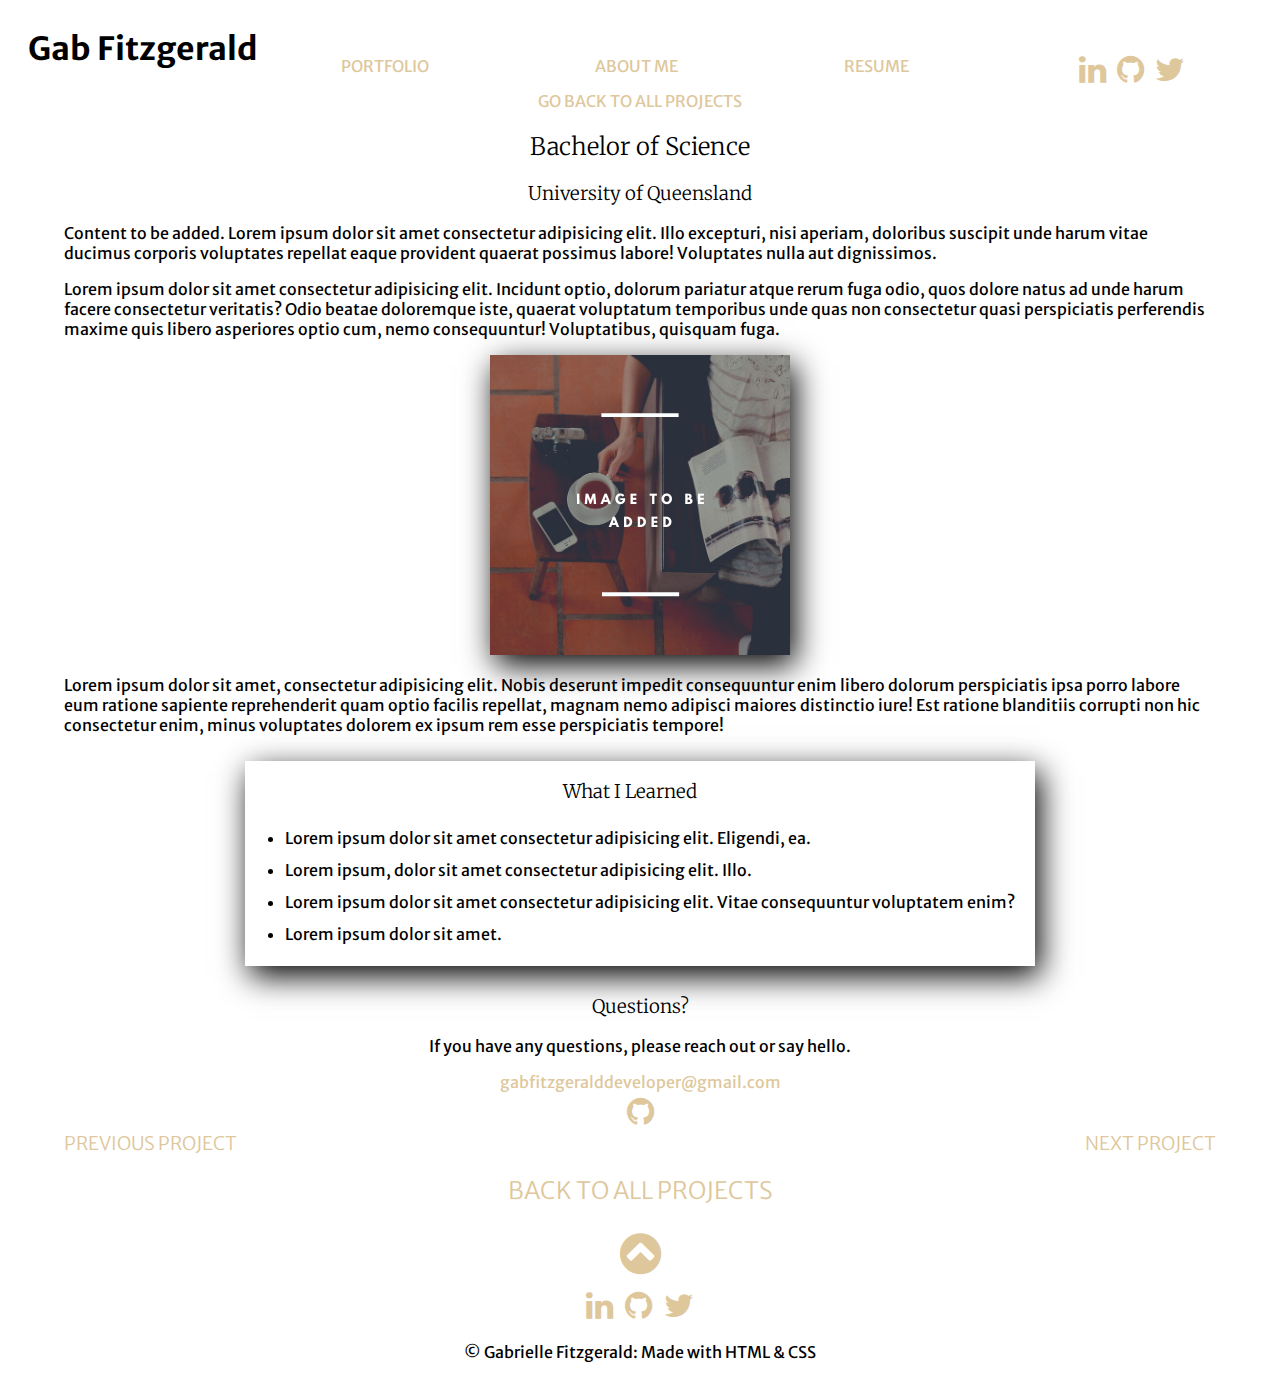
<file: src/bachelor_of_science.html>
<!DOCTYPE html>
<html lang="en" id="top">
<head>
    <meta charset="UTF-8">
    <meta name="viewport" content="width=device-width, initial-scale=1.0">
    <title>Document</title>
    <!-- <link rel="stylesheet" href="style.css"> -->
    <link rel="stylesheet" href="style.css">
    <link href="https://cdnjs.cloudflare.com/ajax/libs/font-awesome/4.7.0/css/font-awesome.min.css" rel="stylesheet" integrity="sha512-SfTiTlX6kk+qitfevl/7LibUOeJWlt9rbyDn92a1DqWOw9vWG2MFoays0sgObmWazO5BQPiFucnnEAjpAB+/Sw== sha384-wvfXpqpZZVQGK6TAh5PVlGOfQNHSoD2xbE+QkPxCAFlNEevoEH3Sl0sibVcOQVnN" crossorigin="anonymous">
</head>
<body>
    <!-- mobile pop-up menu nav -->
    <div class="menu-wrap">
        <input type="checkbox" role="checkbox" class="toggler">
        <div class="hamburger"><div></div></div>
        <div class="menu">
            <div>
                <div>
                    <ul>
                        <li><a href="index.html">Portfolio</a></li>
                        <li><a href="index.html">About Me</a></li>
                        <li><a href="resume.html">Resume</a></li>
                        <li>
                            <a href="https://www.linkedin.com/in/gabrielle-fitzgerald-22b8bb190/" target="_blank"><i class="fa fa-linkedin fa-2x"></i></a>
                            <a href="https://github.com/GabFitzgerald/" target="_blank"><i class="fa fa-github fa-2x"></i></a>
                            <a href="https://twitter.com/GabFitzgerald" target="_blank"><i class="fa fa-twitter fa-2x"></i></a>          
                        </li>
                    </ul>
                </div>
            </div>
        </div>
    </div>

    <!-- header -->
    <header>
        <h1>Gab Fitzgerald</h1>
        <nav>
            <ul>
                <li><a href="index.html">Portfolio</a></li>
                <li><a href="index.html">About Me</a></li> 
                <!-- sends to about me section on same page -->
                <li><a href="resume.html">Resume</a></li>
                <!-- links to separate resume page -->
                <li> 
                    <a href="https://www.linkedin.com/in/gabrielle-fitzgerald-22b8bb190/" target="_blank"><i class="fa fa-linkedin fa-2x"></i></a>
                    <a href="https://github.com/GabFitzgerald/" target="_blank"><i class="fa fa-github fa-2x"></i></a>
                    <a href="https://twitter.com/GabFitzgerald" target="_blank"><i class="fa fa-twitter fa-2x"></i></a>  
                </li>
            </ul>
        </nav>
    </header>
    <article class="content">
        <nav name="go-back"><a href="index.html">Go back to all projects</a></nav>
        <!-- title -->
        <h2>Bachelor of Science</h2> 
        <!-- tech stack -->
        <h3>University of Queensland</h3>

        <!-- content -->
        <!-- content -->
        <p>Content to be added. Lorem ipsum dolor sit amet consectetur adipisicing elit. Illo excepturi, nisi aperiam, doloribus suscipit unde harum vitae ducimus corporis voluptates repellat eaque provident quaerat possimus labore! Voluptates nulla aut dignissimos.</p>
        <p>Lorem ipsum dolor sit amet consectetur adipisicing elit. Incidunt optio, dolorum pariatur atque rerum fuga odio, quos dolore natus ad unde harum facere consectetur veritatis? Odio beatae doloremque iste, quaerat voluptatum temporibus unde quas non consectetur quasi perspiciatis perferendis maxime quis libero asperiores optio cum, nemo consequuntur! Voluptatibus, quisquam fuga.</p>
        <img src="media/Image to be added.png" alt="placeholder image" />
        <p>Lorem ipsum dolor sit amet, consectetur adipisicing elit. Nobis deserunt impedit consequuntur enim libero dolorum perspiciatis ipsa porro labore eum ratione sapiente reprehenderit quam optio facilis repellat, magnam nemo adipisci maiores distinctio iure! Est ratione blanditiis corrupti non hic consectetur enim, minus voluptates dolorem ex ipsum rem esse perspiciatis tempore!</p>
        <section class="what-i-learned">
            <h3>What I Learned</h3>
            <ul>
                <li>Lorem ipsum dolor sit amet consectetur adipisicing elit. Eligendi, ea.</li>
                <li>Lorem ipsum, dolor sit amet consectetur adipisicing elit. Illo.</li>
                <li>Lorem ipsum dolor sit amet consectetur adipisicing elit. Vitae consequuntur voluptatem enim?</li>
                <li>Lorem ipsum dolor sit amet.</li>
            </ul>
        </section>


    <section class="call-to-action">
        <h3>Questions?</h3>
        <p>If you have any questions, please reach out or say hello.</p>
        <a href="mailto:gabfitzgeralddeveloper@gmail.com" class="email-link">gabfitzgeralddeveloper@gmail.com</a>
        <br>
        <!-- project githublink -->
        <a href="https://github.com/GabFitzgerald/Do-You-Have-Perfect-Pitch-Terminal-App"><i class="fa fa-github fa-2x"></i></a>
    </section>
    <nav class="projects-nav">
        <h3><a href="startup_academy.html" class="previous-project-nav">Previous Project</a></h3>
        <h3><a href="bank_app_details_page.html" class="next-project-nav">Next Project</a></h3>
        <br>
        <h2><a href="index.html">Back to all projects</a></h2>
    </nav>
    <footer>
        <nav>
            <a href="#top">
                <i class="fa fa-chevron-circle-up fa-3x"></i>
            </a>
        </nav>
        <div class="social-links"> 
            <a href="https://www.linkedin.com/in/gabrielle-fitzgerald-22b8bb190/" target="_blank"><i class="fa fa-linkedin fa-2x"></i></a>
            <a href="https://github.com/GabFitzgerald/" target="_blank"><i class="fa fa-github fa-2x"></i></a>
            <a href="https://twitter.com/GabFitzgerald" target="_blank"><i class="fa fa-twitter fa-2x"></i></a>  
        </div>
        <p>&#169; Gabrielle Fitzgerald: Made with HTML & CSS</p>
    </footer>
</body>
</html>
</file>
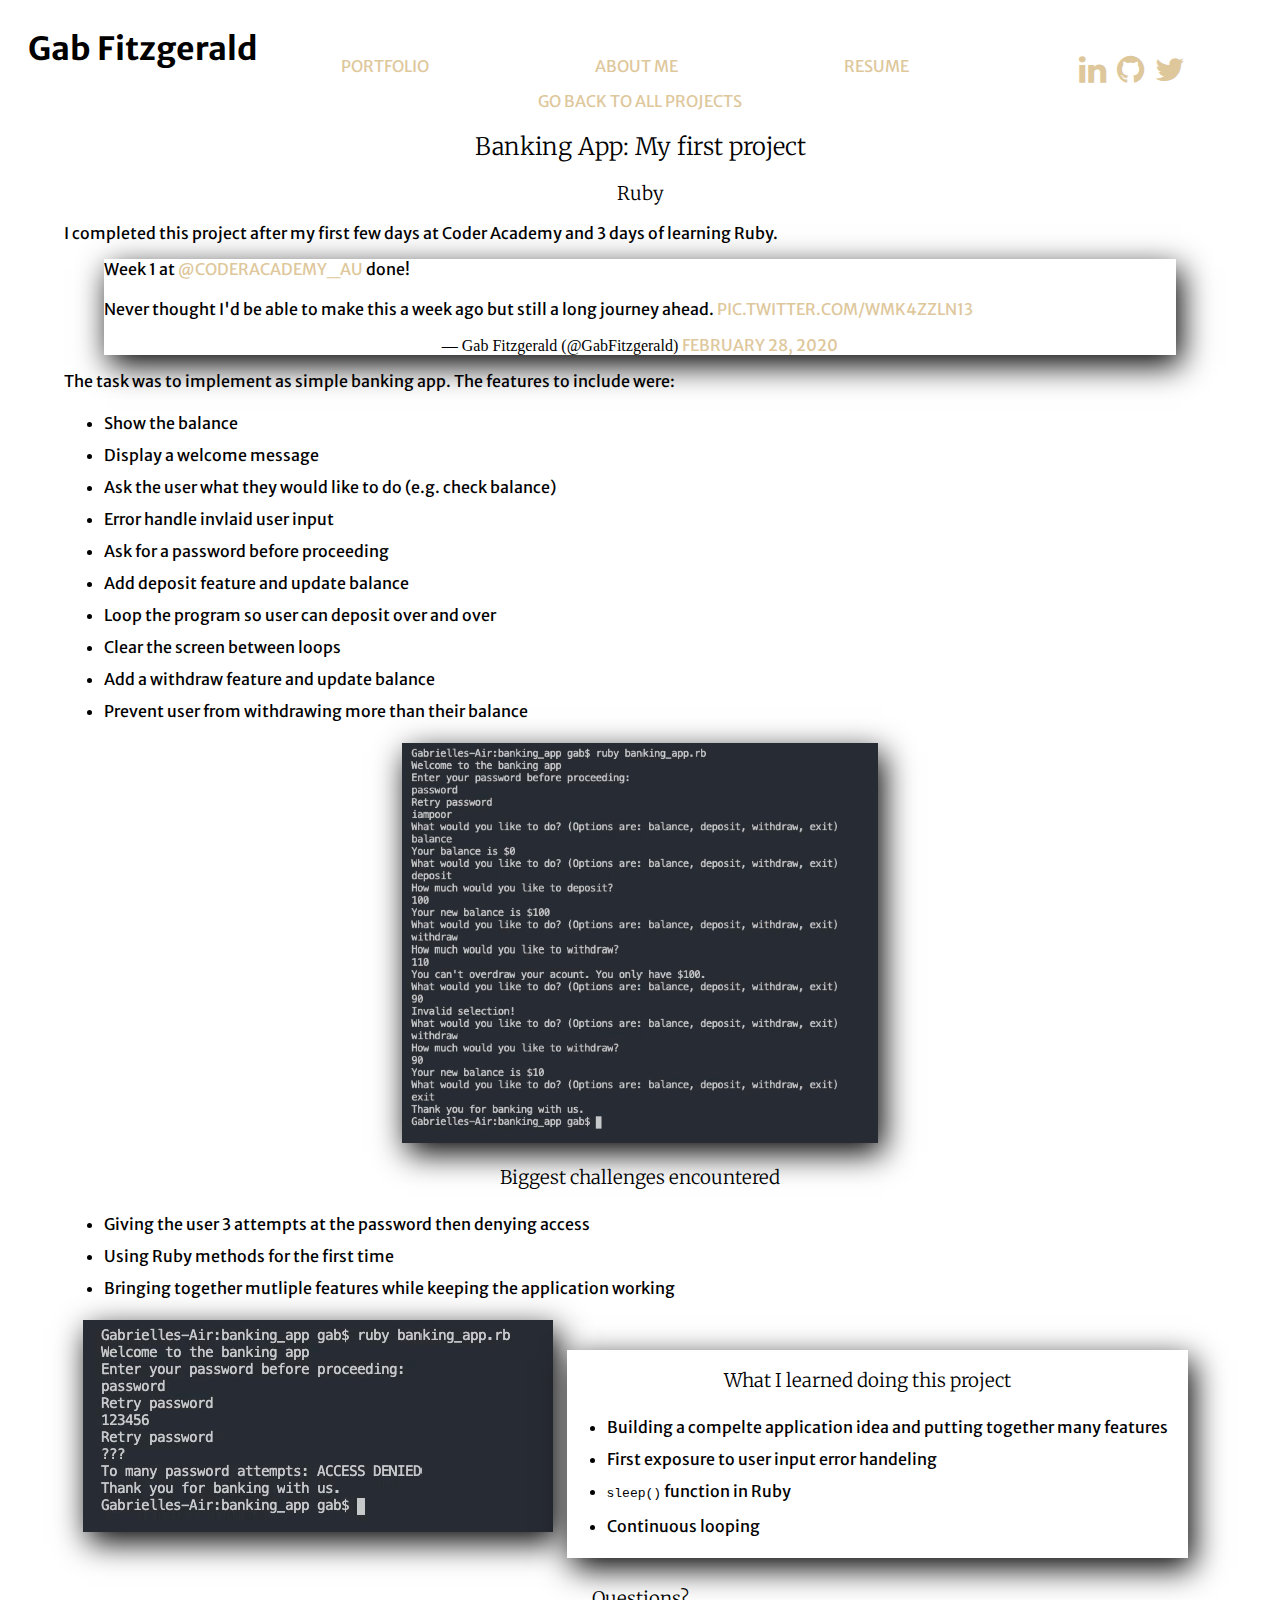
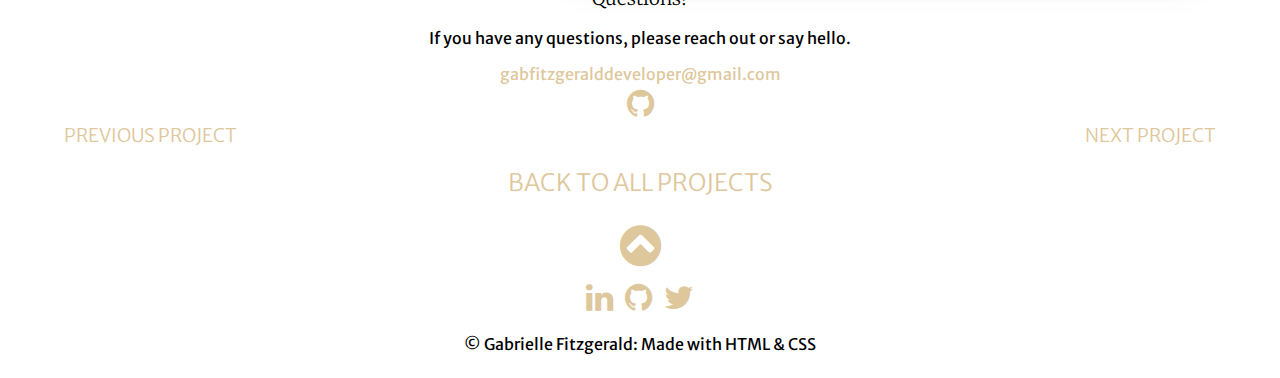
<file: src/bank_app_details_page.html>
<!DOCTYPE html>
<html lang="en" id="top">
<head>
    <meta charset="UTF-8">
    <meta name="viewport" content="width=device-width, initial-scale=1.0">
    <meta name="twitter:widgets:theme" content="dark">
    <title>Banking App Project</title>
    <!-- <link rel="stylesheet" href="style.css"> -->
    <link rel="stylesheet" href="style.css">
    <link href="https://cdnjs.cloudflare.com/ajax/libs/font-awesome/4.7.0/css/font-awesome.min.css" rel="stylesheet" integrity="sha512-SfTiTlX6kk+qitfevl/7LibUOeJWlt9rbyDn92a1DqWOw9vWG2MFoays0sgObmWazO5BQPiFucnnEAjpAB+/Sw== sha384-wvfXpqpZZVQGK6TAh5PVlGOfQNHSoD2xbE+QkPxCAFlNEevoEH3Sl0sibVcOQVnN" crossorigin="anonymous">
</head>
<body>
     <!-- mobile pop-up menu nav -->
     <div class="menu-wrap">
        <input type="checkbox" role="checkbox" class="toggler">
        <div class="hamburger"><div></div></div>
        <div class="menu">
            <div>
                <div>
                    <ul>
                        <li><a href="index.html">Portfolio</a></li>
                        <li><a href="index.html">About Me</a></li>
                        <li><a href="resume.html">Resume</a></li>
                        <li>
                            <a href="https://www.linkedin.com/in/gabrielle-fitzgerald-22b8bb190/" target="_blank"><i class="fa fa-linkedin fa-2x"></i></a>
                            <a href="https://github.com/GabFitzgerald/" target="_blank"><i class="fa fa-github fa-2x"></i></a>
                            <a href="https://twitter.com/GabFitzgerald" target="_blank"><i class="fa fa-twitter fa-2x"></i></a>          
                        </li>
                    </ul>
                </div>
            </div>
        </div>
    </div>

    <!-- header -->
    <header>
        <h1>Gab Fitzgerald</h1>
        <nav>
            <ul>
                <li><a href="index.html">Portfolio</a></li>
                <li><a href="index.html">About Me</a></li> 
                <!-- sends to about me section on same page -->
                <li><a href="resume.html">Resume</a></li>
                <!-- links to separate resume page -->
                <li> 
                    <a href="https://www.linkedin.com/in/gabrielle-fitzgerald-22b8bb190/" target="_blank"><i class="fa fa-linkedin fa-2x"></i></a>
                    <a href="https://github.com/GabFitzgerald/" target="_blank"><i class="fa fa-github fa-2x"></i></a>
                    <a href="https://twitter.com/GabFitzgerald" target="_blank"><i class="fa fa-twitter fa-2x"></i></a>  
                </li>
            </ul>
        </nav>
    </header>
    <article class="content">
        <nav name="go-back"><a href="index.html">Go back to all projects</a></nav>
        <h2>Banking App: My first project</h2>
        <h3>Ruby</h3>
        <p>I completed this project after my first few days at Coder Academy and 3 days of learning Ruby.</p>
        <blockquote class="twitter-tweet"><p lang="en" dir="ltr">Week 1 at <a href="https://twitter.com/CoderAcademy_au?ref_src=twsrc%5Etfw">@CoderAcademy_au</a> done!<br><br>Never thought I&#39;d be able to make this a week ago but still a long journey ahead. <a href="https://t.co/WmK4zzln13">pic.twitter.com/WmK4zzln13</a></p>&mdash; Gab Fitzgerald (@GabFitzgerald) <a href="https://twitter.com/GabFitzgerald/status/1233524644956790784?ref_src=twsrc%5Etfw">February 28, 2020</a></blockquote> <script async src="https://platform.twitter.com/widgets.js" charset="utf-8"></script>
        <p>The task was to implement as simple banking app. The features to include were:</p>
        <ul>
            <li>Show the balance</li>
            <li>Display a welcome message</li>
            <li>Ask the user what they would like to do (e.g. check balance)</li>
            <li>Error handle invlaid user input</li>
            <li>Ask for a password before proceeding</li>
            <li>Add deposit feature and update balance</li> 
            <li>Loop the program so user can deposit over and over</li>
            <li>Clear the screen between loops</li>
            <li>Add a withdraw feature and update balance</li>
            <li>Prevent user from withdrawing more than their balance</li>
        </ul>
        <img src="media/banking_app_demo_still.png" alt="ruby terminal banking app demo still" />
        <h3>Biggest challenges encountered</h3>
        <ul>
            <li>Giving the user 3 attempts at the password then denying access</li>
            <li>Using Ruby methods for the first time</li>
            <li>Bringing together mutliple features while keeping the application working</li>
        </ul>
        <img src="media/banking_app_demo_password_limit_demo.png" alt="ruby terminal banking app demo password limit still" />
        <section class="what-i-learned">
            <h3>What I learned doing this project</h3>
            <ul>
                <li>Building a compelte application idea and putting together many features</li>
                <li>First exposure to user input error handeling</li>
                <li><code>sleep()</code> function in Ruby</li>
                <li>Continuous looping</li>
            </ul>
        </section>    
        <section class="call-to-action">
            <h3>Questions?</h3>
            <p>If you have any questions, please reach out or say hello.</p>
            <a href="mailto:gabfitzgeralddeveloper@gmail.com" class="email-link">gabfitzgeralddeveloper@gmail.com</a>
            <br>
            <!-- githublink -->
            <a href="https://github.com/GabFitzgerald/banking_app" target="_blank"><i class="fa fa-github fa-2x"></i></a>
        </section>
        <nav class="projects-nav">
            <h3><a href="bachelor_of_science.html" class="previous-project-nav">Previous Project</a></h3>
            <h3><a href="terminal_ear_training_project.html" class="next-project-nav">Next Project</a></h3>
            <br>
            <h2><a href="index.html">Back to all projects</a></h2>
        </nav>
    </article>
    <footer>
        <nav>
            <a href="#top">
                <i class="fa fa-chevron-circle-up fa-3x"></i>
            </a>
        </nav>
        <div class="social-links"> 
            <a href="https://www.linkedin.com/in/gabrielle-fitzgerald-22b8bb190/" target="_blank"><i class="fa fa-linkedin fa-2x"></i></a>
            <a href="https://github.com/GabFitzgerald/" target="_blank"><i class="fa fa-github fa-2x"></i></a>
            <a href="https://twitter.com/GabFitzgerald" target="_blank"><i class="fa fa-twitter fa-2x"></i></a>  
        </div>
        <p>&#169; Gabrielle Fitzgerald: Made with HTML & CSS</p>
    </footer>
</body>
</html>
</file>
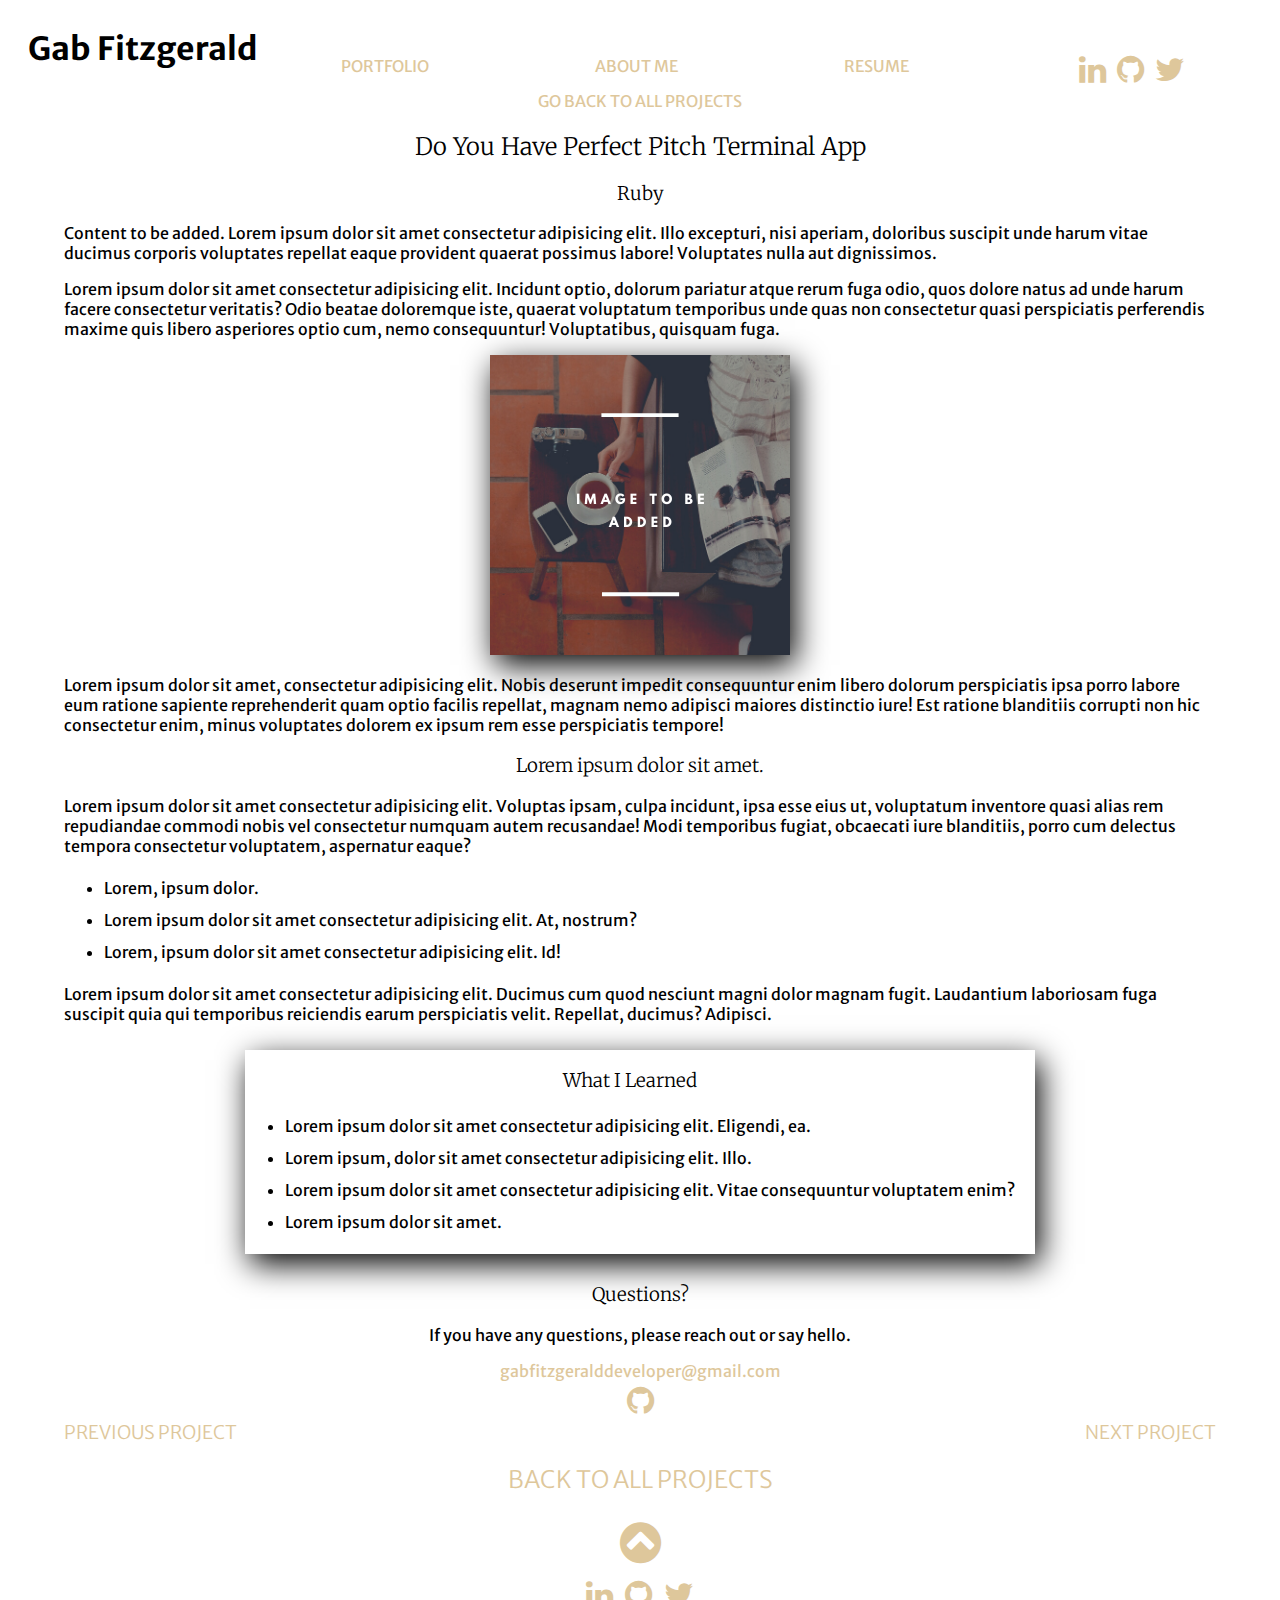
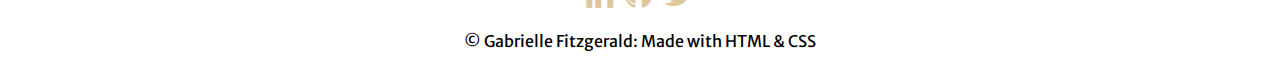
<file: src/do_you_have_perfect_pitch.html>
<!DOCTYPE html>
<html lang="en" id="top">
<head>
    <meta charset="UTF-8">
    <meta name="viewport" content="width=device-width, initial-scale=1.0">
    <title>Document</title>
    <!-- <link rel="stylesheet" href="style.css"> -->
    <link rel="stylesheet" href="style.css">
    <link href="https://cdnjs.cloudflare.com/ajax/libs/font-awesome/4.7.0/css/font-awesome.min.css" rel="stylesheet" integrity="sha512-SfTiTlX6kk+qitfevl/7LibUOeJWlt9rbyDn92a1DqWOw9vWG2MFoays0sgObmWazO5BQPiFucnnEAjpAB+/Sw== sha384-wvfXpqpZZVQGK6TAh5PVlGOfQNHSoD2xbE+QkPxCAFlNEevoEH3Sl0sibVcOQVnN" crossorigin="anonymous">
</head>
<body>
    <!-- mobile pop-up menu nav -->
    <div class="menu-wrap">
        <input type="checkbox" role="checkbox" class="toggler">
        <div class="hamburger"><div></div></div>
        <div class="menu">
            <div>
                <div>
                    <ul>
                        <li><a href="index.html">Portfolio</a></li>
                        <li><a href="index.html">About Me</a></li>
                        <li><a href="resume.html">Resume</a></li>
                        <li>
                            <a href="https://www.linkedin.com/in/gabrielle-fitzgerald-22b8bb190/" target="_blank"><i class="fa fa-linkedin fa-2x"></i></a>
                            <a href="https://github.com/GabFitzgerald/" target="_blank"><i class="fa fa-github fa-2x"></i></a>
                            <a href="https://twitter.com/GabFitzgerald" target="_blank"><i class="fa fa-twitter fa-2x"></i></a>          
                        </li>
                    </ul>
                </div>
            </div>
        </div>
    </div>

    <!-- header -->
    <header>
        <h1>Gab Fitzgerald</h1>
        <nav>
            <ul>
                <li><a href="index.html">Portfolio</a></li>
                <li><a href="index.html">About Me</a></li> 
                <!-- sends to about me section on same page -->
                <li><a href="resume.html">Resume</a></li>
                <!-- links to separate resume page -->
                <li> 
                    <a href="https://www.linkedin.com/in/gabrielle-fitzgerald-22b8bb190/" target="_blank"><i class="fa fa-linkedin fa-2x"></i></a>
                    <a href="https://github.com/GabFitzgerald/" target="_blank"><i class="fa fa-github fa-2x"></i></a>
                    <a href="https://twitter.com/GabFitzgerald" target="_blank"><i class="fa fa-twitter fa-2x"></i></a>  
                </li>
            </ul>
        </nav>
    </header>
    <article class="content">
        <nav name="go-back"><a href="index.html">Go back to all projects</a></nav>
        <!-- title -->
        <h2>Do You Have Perfect Pitch Terminal App</h2> 
        <!-- tech stack -->
        <h3>Ruby</h3>

        <!-- content -->
        <p>Content to be added. Lorem ipsum dolor sit amet consectetur adipisicing elit. Illo excepturi, nisi aperiam, doloribus suscipit unde harum vitae ducimus corporis voluptates repellat eaque provident quaerat possimus labore! Voluptates nulla aut dignissimos.</p>
        <p>Lorem ipsum dolor sit amet consectetur adipisicing elit. Incidunt optio, dolorum pariatur atque rerum fuga odio, quos dolore natus ad unde harum facere consectetur veritatis? Odio beatae doloremque iste, quaerat voluptatum temporibus unde quas non consectetur quasi perspiciatis perferendis maxime quis libero asperiores optio cum, nemo consequuntur! Voluptatibus, quisquam fuga.</p>
        <img src="media/Image to be added.png" alt="placeholder image" />
        <p>Lorem ipsum dolor sit amet, consectetur adipisicing elit. Nobis deserunt impedit consequuntur enim libero dolorum perspiciatis ipsa porro labore eum ratione sapiente reprehenderit quam optio facilis repellat, magnam nemo adipisci maiores distinctio iure! Est ratione blanditiis corrupti non hic consectetur enim, minus voluptates dolorem ex ipsum rem esse perspiciatis tempore!</p>
        <h3>Lorem ipsum dolor sit amet.</h3>
        <p>Lorem ipsum dolor sit amet consectetur adipisicing elit. Voluptas ipsam, culpa incidunt, ipsa esse eius ut, voluptatum inventore quasi alias rem repudiandae commodi nobis vel consectetur numquam autem recusandae! Modi temporibus fugiat, obcaecati iure blanditiis, porro cum delectus tempora consectetur voluptatem, aspernatur eaque?</p>
        <ul>
            <li>Lorem, ipsum dolor.</li>
            <li>Lorem ipsum dolor sit amet consectetur adipisicing elit. At, nostrum?</li>
            <li>Lorem, ipsum dolor sit amet consectetur adipisicing elit. Id!</li>
        </ul>
        <p>Lorem ipsum dolor sit amet consectetur adipisicing elit. Ducimus cum quod nesciunt magni dolor magnam fugit. Laudantium laboriosam fuga suscipit quia qui temporibus reiciendis earum perspiciatis velit. Repellat, ducimus? Adipisci.</p>
        <div id="what-i-learned-container">
            <section class="what-i-learned">
                <h3>What I Learned</h3>
                <ul>
                    <li>Lorem ipsum dolor sit amet consectetur adipisicing elit. Eligendi, ea.</li>
                    <li>Lorem ipsum, dolor sit amet consectetur adipisicing elit. Illo.</li>
                    <li>Lorem ipsum dolor sit amet consectetur adipisicing elit. Vitae consequuntur voluptatem enim?</li>
                    <li>Lorem ipsum dolor sit amet.</li>
                </ul>
            </section>
        </div>
        <section class="call-to-action">
            <h3>Questions?</h3>
            <p>If you have any questions, please reach out or say hello.</p>
            <a href="mailto:gabfitzgeralddeveloper@gmail.com" class="email-link">gabfitzgeralddeveloper@gmail.com</a>
            <br>
            <!-- project githublink -->
            <a href="https://github.com/GabFitzgerald/Do-You-Have-Perfect-Pitch-Terminal-App" target="_blank"><i class="fa fa-github fa-2x"></i></a>
        </section>
        <nav class="projects-nav">
            <h3><a href="terminal_ear_training_project.html" class="previous-project-nav">Previous Project</a></h3>
            <h3><a href="virag-dombay-project.html" class="next-project-nav">Next Project</a></h3>
            <br>
            <h2><a href="index.html">Back to all projects</a></h2>
        </nav>
    </article>
    <footer>
        <nav>
            <a href="#top">
                <i class="fa fa-chevron-circle-up fa-3x"></i>
            </a>
        </nav>
        <div class="social-links"> 
            <a href="https://www.linkedin.com/in/gabrielle-fitzgerald-22b8bb190/" target="_blank"><i class="fa fa-linkedin fa-2x"></i></a>
            <a href="https://github.com/GabFitzgerald/" target="_blank"><i class="fa fa-github fa-2x"></i></a>
            <a href="https://twitter.com/GabFitzgerald" target="_blank"><i class="fa fa-twitter fa-2x"></i></a>  
        </div>
        <p>&#169; Gabrielle Fitzgerald: Made with HTML & CSS</p>
    </footer>
    
</body>
</html>
</file>
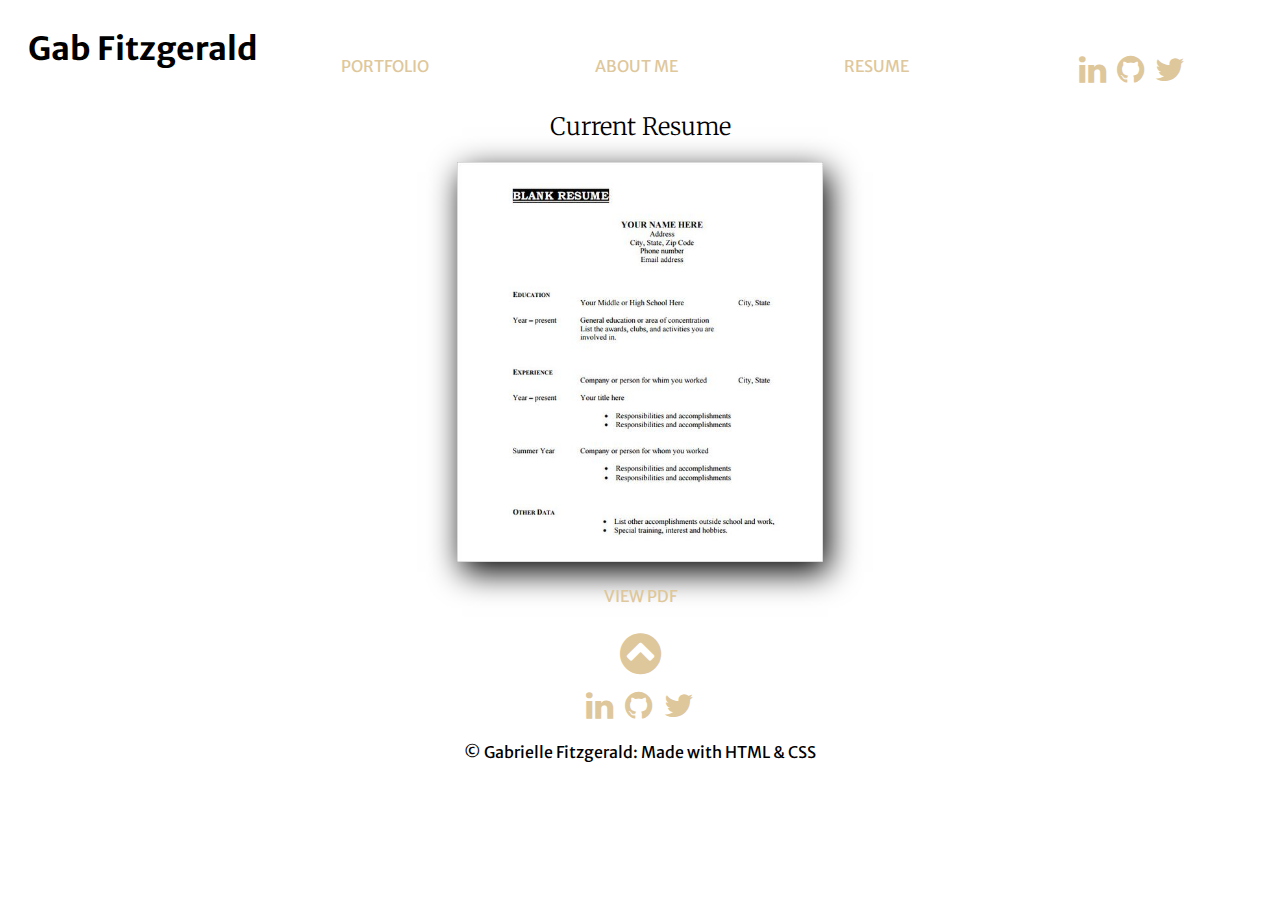
<file: src/resume.html>
<!DOCTYPE html>
<html lang="en" id="top">
<head>
    <meta charset="UTF-8">
    <meta name="viewport" content="width=device-width, initial-scale=1.0">
    <title>Resume</title>
    <!-- <link rel="stylesheet" href="style.css"> -->
    <link rel="stylesheet" href="style.css">
    <link href="https://cdnjs.cloudflare.com/ajax/libs/font-awesome/4.7.0/css/font-awesome.min.css" rel="stylesheet" integrity="sha512-SfTiTlX6kk+qitfevl/7LibUOeJWlt9rbyDn92a1DqWOw9vWG2MFoays0sgObmWazO5BQPiFucnnEAjpAB+/Sw== sha384-wvfXpqpZZVQGK6TAh5PVlGOfQNHSoD2xbE+QkPxCAFlNEevoEH3Sl0sibVcOQVnN" crossorigin="anonymous">
    </head>
<body>
     <!-- mobile pop-up menu nav -->
     <div class="menu-wrap">
        <input type="checkbox" role="checkbox" class="toggler">
        <div class="hamburger"><div></div></div>
        <div class="menu">
            <div>
                <div>
                    <ul>
                        <li><a href="index.html">Portfolio</a></li>
                        <li><a href="index.html">About Me</a></li>
                        <li><a href="resume.html">Resume</a></li>
                        <li>
                            <a href="https://www.linkedin.com/in/gabrielle-fitzgerald-22b8bb190/"><i class="fa fa-linkedin fa-2x"></i></a>
                            <a href="https://github.com/GabFitzgerald/"><i class="fa fa-github fa-2x"></i></a>
                            <a href="https://twitter.com/GabFitzgerald"><i class="fa fa-twitter fa-2x"></i></a>          
                        </li>
                    </ul>
                </div>
            </div>
        </div>
    </div>

    <!-- header -->
    <header>
        <h1>Gab Fitzgerald</h1>
        <nav>
            <ul>
                <li><a href="index.html">Portfolio</a></li>
                <li><a href="index.html">About Me</a></li> 
                <!-- sends to about me section on same page -->
                <li><a href="resume.html">Resume</a></li>
                <!-- links to separate resume page -->
                <li> 
                    <a href="https://www.linkedin.com/in/gabrielle-fitzgerald-22b8bb190/" target="_blank"><i class="fa fa-linkedin fa-2x"></i></a>
                    <a href="https://github.com/GabFitzgerald/" target="_blank"><i class="fa fa-github fa-2x"></i></a>
                    <a href="https://twitter.com/GabFitzgerald" target="_blank"><i class="fa fa-twitter fa-2x"></i></a>  
                </li>
            </ul>
        </nav>
    </header>
    <article class="content">
        <h2>Current Resume</h2>
        <img src="media/resume_template.pdf" alt="Resume Template" id="resume" />
        <br>
        <!-- update to web address once site is deployed -->
        <a href="media/resume_template.pdf" id="view-resume-pdf-link" target="_blank">View PDF</a>
    </article>
    <footer>
        <nav>
            <a href="#top">
                <i class="fa fa-chevron-circle-up fa-3x"></i>
            </a>
        </nav>
        <div class="social-links"> 
            <a href="https://www.linkedin.com/in/gabrielle-fitzgerald-22b8bb190/" target="_blank"><i class="fa fa-linkedin fa-2x"></i></a>
            <a href="https://github.com/GabFitzgerald/" target="_blank"><i class="fa fa-github fa-2x"></i></a>
            <a href="https://twitter.com/GabFitzgerald" target="_blank"><i class="fa fa-twitter fa-2x"></i></a>  
        </div>
        <p>&#169; Gabrielle Fitzgerald: Made with HTML & CSS</p>
    </footer>
</body>
</html>
</file>
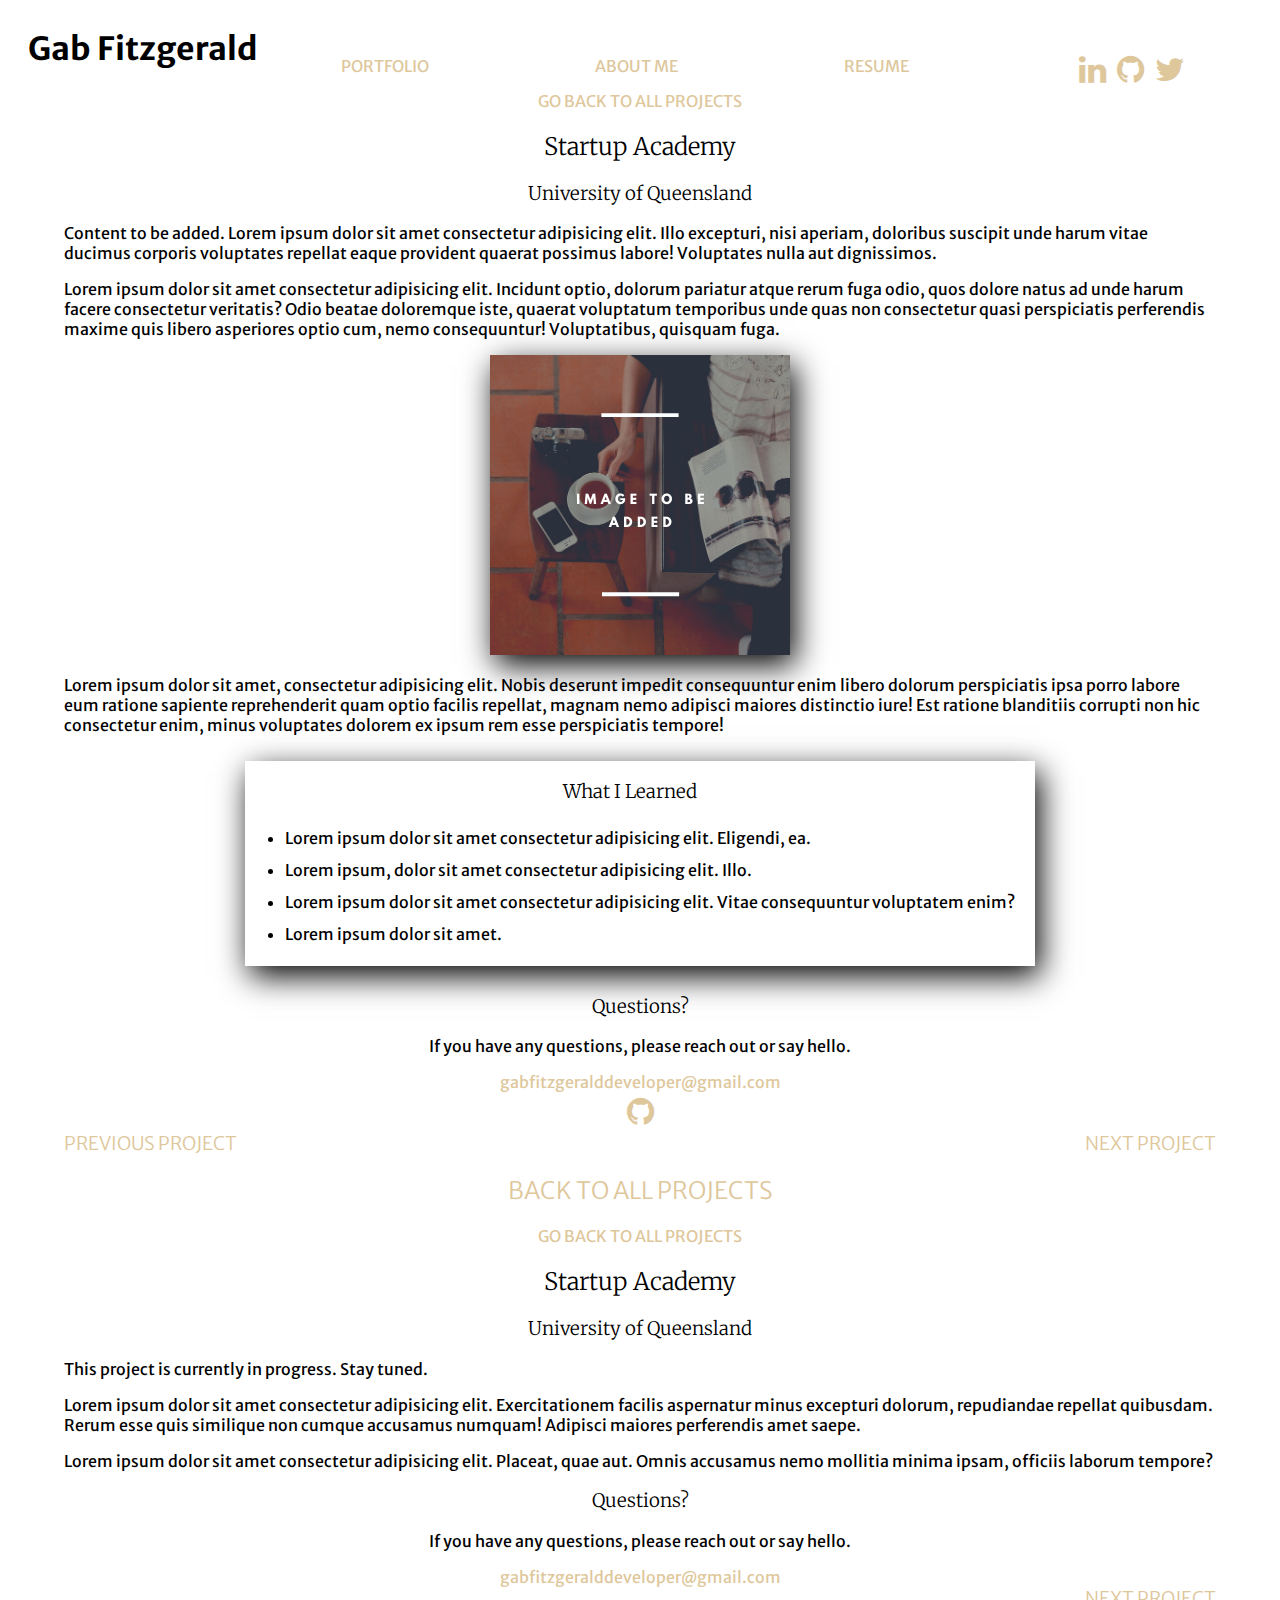
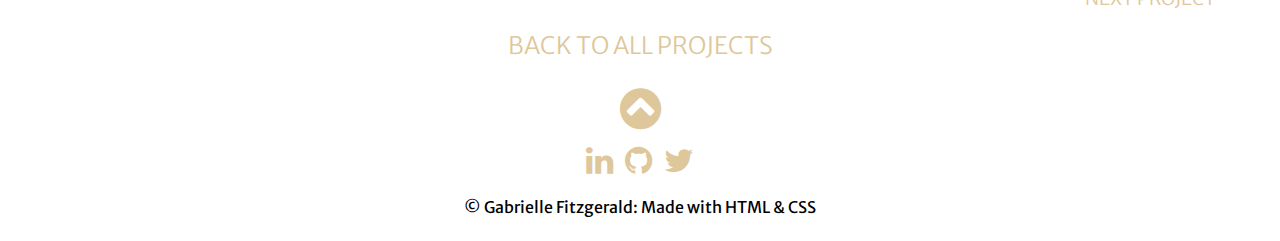
<file: src/startup_academy.html>
<!DOCTYPE html>
<html lang="en" id="top">
<head>
    <meta charset="UTF-8">
    <meta name="viewport" content="width=device-width, initial-scale=1.0">
    <title>Start Up Academy</title>
    <!-- <link rel="stylesheet" href="style.css"> -->
    <link rel="stylesheet" href="style.css">
    <link href="https://cdnjs.cloudflare.com/ajax/libs/font-awesome/4.7.0/css/font-awesome.min.css" rel="stylesheet" integrity="sha512-SfTiTlX6kk+qitfevl/7LibUOeJWlt9rbyDn92a1DqWOw9vWG2MFoays0sgObmWazO5BQPiFucnnEAjpAB+/Sw== sha384-wvfXpqpZZVQGK6TAh5PVlGOfQNHSoD2xbE+QkPxCAFlNEevoEH3Sl0sibVcOQVnN" crossorigin="anonymous">
</head>
<body>
    <!-- mobile pop-up menu nav -->
    <div class="menu-wrap">
        <input type="checkbox" role="checkbox" class="toggler">
        <div class="hamburger"><div></div></div>
        <div class="menu">
            <div>
                <div>
                    <ul>
                        <li><a href="index.html">Portfolio</a></li>
                        <li><a href="index.html">About Me</a></li>
                        <li><a href="resume.html">Resume</a></li>
                        <li>
                            <a href="https://www.linkedin.com/in/gabrielle-fitzgerald-22b8bb190/" target="_blank"><i class="fa fa-linkedin fa-2x"></i></a>
                            <a href="https://github.com/GabFitzgerald/" target="_blank"><i class="fa fa-github fa-2x"></i></a>
                            <a href="https://twitter.com/GabFitzgerald" target="_blank"><i class="fa fa-twitter fa-2x"></i></a>          
                        </li>
                    </ul>
                </div>
            </div>
        </div>
    </div>

    <!-- header -->
    <header>
        <h1>Gab Fitzgerald</h1>
        <nav>
            <ul>
                <li><a href="index.html">Portfolio</a></li>
                <li><a href="index.html">About Me</a></li> 
                <!-- sends to about me section on same page -->
                <li><a href="resume.html">Resume</a></li>
                <!-- links to separate resume page -->
                <li> 
                    <a href="https://www.linkedin.com/in/gabrielle-fitzgerald-22b8bb190/" target="_blank"><i class="fa fa-linkedin fa-2x"></i></a>
                    <a href="https://github.com/GabFitzgerald/" target="_blank"><i class="fa fa-github fa-2x"></i></a>
                    <a href="https://twitter.com/GabFitzgerald" target="_blank"><i class="fa fa-twitter fa-2x"></i></a>  
                </li>
            </ul>
        </nav>
    </header>
    <article class="content">
        <nav name="go-back"><a href="index.html">Go back to all projects</a></nav>
        <!-- title -->
        <h2>Startup Academy</h2> 
        <!-- tech stack -->
        <h3>University of Queensland</h3>

        <!-- content -->
        <p>Content to be added. Lorem ipsum dolor sit amet consectetur adipisicing elit. Illo excepturi, nisi aperiam, doloribus suscipit unde harum vitae ducimus corporis voluptates repellat eaque provident quaerat possimus labore! Voluptates nulla aut dignissimos.</p>
        <p>Lorem ipsum dolor sit amet consectetur adipisicing elit. Incidunt optio, dolorum pariatur atque rerum fuga odio, quos dolore natus ad unde harum facere consectetur veritatis? Odio beatae doloremque iste, quaerat voluptatum temporibus unde quas non consectetur quasi perspiciatis perferendis maxime quis libero asperiores optio cum, nemo consequuntur! Voluptatibus, quisquam fuga.</p>
        <img src="media/Image to be added.png" alt="placeholder image" />
        <p>Lorem ipsum dolor sit amet, consectetur adipisicing elit. Nobis deserunt impedit consequuntur enim libero dolorum perspiciatis ipsa porro labore eum ratione sapiente reprehenderit quam optio facilis repellat, magnam nemo adipisci maiores distinctio iure! Est ratione blanditiis corrupti non hic consectetur enim, minus voluptates dolorem ex ipsum rem esse perspiciatis tempore!</p>
        <section class="what-i-learned">
            <h3>What I Learned</h3>
            <ul>
                <li>Lorem ipsum dolor sit amet consectetur adipisicing elit. Eligendi, ea.</li>
                <li>Lorem ipsum, dolor sit amet consectetur adipisicing elit. Illo.</li>
                <li>Lorem ipsum dolor sit amet consectetur adipisicing elit. Vitae consequuntur voluptatem enim?</li>
                <li>Lorem ipsum dolor sit amet.</li>
            </ul>
        </section>


    <section class="call-to-action">
        <h3>Questions?</h3>
        <p>If you have any questions, please reach out or say hello.</p>
        <a href="mailto:gabfitzgeralddeveloper@gmail.com" class="email-link">gabfitzgeralddeveloper@gmail.com</a>
        <br>
        <!-- project githublink -->
        <a href="https://github.com/GabFitzgerald/Do-You-Have-Perfect-Pitch-Terminal-App"><i class="fa fa-github fa-2x"></i></a>
    </section>
    <nav class="projects-nav">
        <h3><a href="terminal_ear_training_project.html" class="previous-project-nav">Previous Project</a></h3>
        <h3><a href="virag-dombay-project.html" class="next-project-nav">Next Project</a></h3>
        <br>
        <h2><a href="index.html">Back to all projects</a></h2>
    </nav>
    <article class="content">
        <nav name="go-back"><a href="index.html">Go back to all projects</a></nav>
        <!-- title -->
        <h2>Startup Academy</h2> 
        <!-- tech stack -->
        <h3>University of Queensland</h3>

        <!-- content -->
        <p>This project is currently in progress. Stay tuned.</p>
        <p>Lorem ipsum dolor sit amet consectetur adipisicing elit. Exercitationem facilis aspernatur minus excepturi dolorum, repudiandae repellat quibusdam. Rerum esse quis similique non cumque accusamus numquam! Adipisci maiores perferendis amet saepe.</p>
        <p>Lorem ipsum dolor sit amet consectetur adipisicing elit. Placeat, quae aut. Omnis accusamus nemo mollitia minima ipsam, officiis laborum tempore?</p>

    <section class="call-to-action">
        <h3>Questions?</h3>
        <p>If you have any questions, please reach out or say hello.</p>
        <a href="mailto:gabfitzgeralddeveloper@gmail.com" class="email-link">gabfitzgeralddeveloper@gmail.com</a>
    </section>
    <nav class="projects-nav">
        <!-- <h3><a href="" class="previous-project-nav">Previous Project</a></h3> -->
        <h3><a href="bachelor_of_science.html" class="next-project-nav">Next Project</a></h3>
        <br>
        <h2><a href="index.html">Back to all projects</a></h2>
    </nav>
    </article>
    <footer>
        <nav>
            <a href="#top">
                <i class="fa fa-chevron-circle-up fa-3x"></i>
            </a>
        </nav>
        <div class="social-links"> 
            <a href="https://www.linkedin.com/in/gabrielle-fitzgerald-22b8bb190/" target="_blank"><i class="fa fa-linkedin fa-2x"></i></a>
            <a href="https://github.com/GabFitzgerald/" target="_blank"><i class="fa fa-github fa-2x"></i></a>
            <a href="https://twitter.com/GabFitzgerald" target="_blank"><i class="fa fa-twitter fa-2x"></i></a>  
        </div>
        <p>&#169; Gabrielle Fitzgerald: Made with HTML & CSS</p>
    </footer>
    
</body>
</html>
</file>
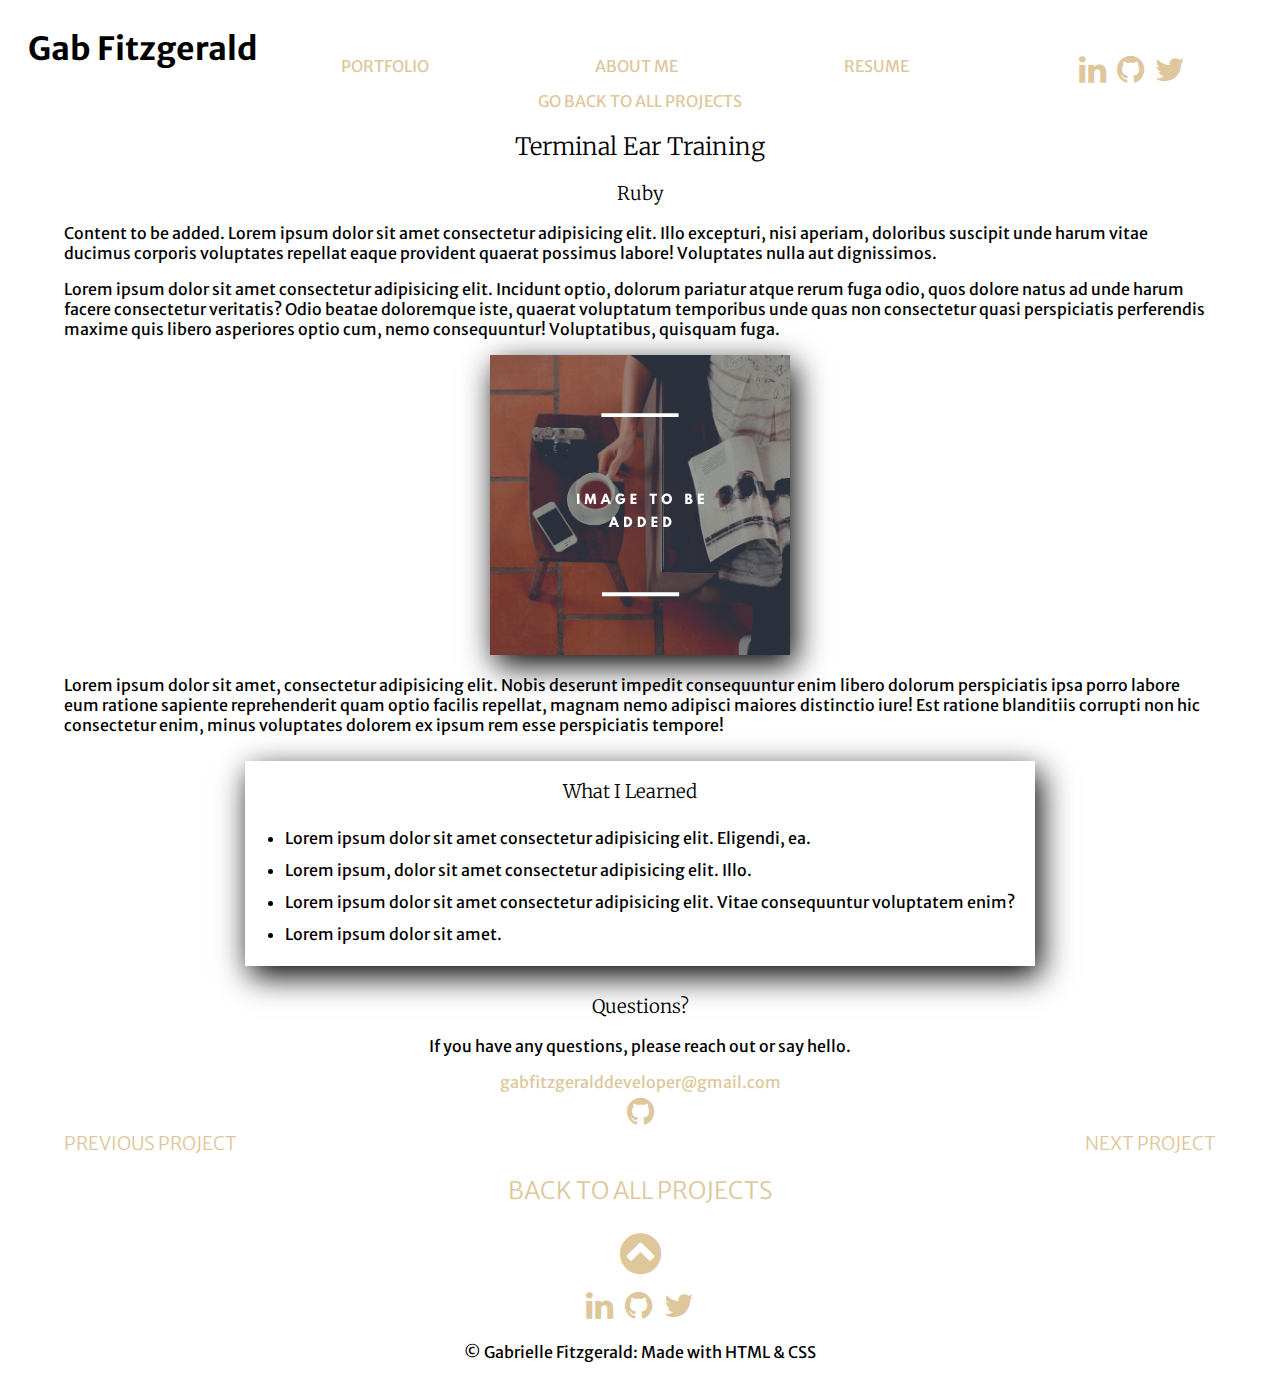
<file: src/terminal_ear_training_project.html>
<!DOCTYPE html>
<html lang="en" id="top">
<head>
    <meta charset="UTF-8">
    <meta name="viewport" content="width=device-width, initial-scale=1.0">
    <title>Terminal Ear Training Project</title>
    <!-- <link rel="stylesheet" href="style.css"> -->
    <link rel="stylesheet" href="style.css">
    <link href="https://cdnjs.cloudflare.com/ajax/libs/font-awesome/4.7.0/css/font-awesome.min.css" rel="stylesheet" integrity="sha512-SfTiTlX6kk+qitfevl/7LibUOeJWlt9rbyDn92a1DqWOw9vWG2MFoays0sgObmWazO5BQPiFucnnEAjpAB+/Sw== sha384-wvfXpqpZZVQGK6TAh5PVlGOfQNHSoD2xbE+QkPxCAFlNEevoEH3Sl0sibVcOQVnN" crossorigin="anonymous">
</head>
<body>
    <!-- mobile pop-up menu nav -->
    <div class="menu-wrap">
        <input type="checkbox" role="checkbox" class="toggler">
        <div class="hamburger"><div></div></div>
        <div class="menu">
            <div>
                <div>
                    <ul>
                        <li><a href="index.html">Portfolio</a></li>
                        <li><a href="index.html">About Me</a></li>
                        <li><a href="resume.html">Resume</a></li>
                        <li>
                            <a href="https://www.linkedin.com/in/gabrielle-fitzgerald-22b8bb190/" target="_blank"><i class="fa fa-linkedin fa-2x"></i></a>
                            <a href="https://github.com/GabFitzgerald/" target="_blank"><i class="fa fa-github fa-2x"></i></a>
                            <a href="https://twitter.com/GabFitzgerald" target="_blank"><i class="fa fa-twitter fa-2x"></i></a>          
                        </li>
                    </ul>
                </div>
            </div>
        </div>
    </div>

    <!-- header -->
    <header>
        <h1>Gab Fitzgerald</h1>
        <nav>
            <ul>
                <li><a href="index.html">Portfolio</a></li>
                <li><a href="index.html">About Me</a></li> 
                <!-- sends to about me section on same page -->
                <li><a href="resume.html">Resume</a></li>
                <!-- links to separate resume page -->
                <li> 
                    <a href="https://www.linkedin.com/in/gabrielle-fitzgerald-22b8bb190/" target="_blank"><i class="fa fa-linkedin fa-2x"></i></a>
                    <a href="https://github.com/GabFitzgerald/" target="_blank"><i class="fa fa-github fa-2x"></i></a>
                    <a href="https://twitter.com/GabFitzgerald" target="_blank"><i class="fa fa-twitter fa-2x"></i></a>  
                </li>
            </ul>
        </nav>
    </header>
    <article class="content">
        <nav name="go-back"><a href="index.html">Go back to all projects</a></nav>
        <!-- title -->
        <h2>Terminal Ear Training</h2> 
        <!-- tech stack -->
        <h3>Ruby</h3>

        <!-- content -->
        <p>Content to be added. Lorem ipsum dolor sit amet consectetur adipisicing elit. Illo excepturi, nisi aperiam, doloribus suscipit unde harum vitae ducimus corporis voluptates repellat eaque provident quaerat possimus labore! Voluptates nulla aut dignissimos.</p>
        <p>Lorem ipsum dolor sit amet consectetur adipisicing elit. Incidunt optio, dolorum pariatur atque rerum fuga odio, quos dolore natus ad unde harum facere consectetur veritatis? Odio beatae doloremque iste, quaerat voluptatum temporibus unde quas non consectetur quasi perspiciatis perferendis maxime quis libero asperiores optio cum, nemo consequuntur! Voluptatibus, quisquam fuga.</p>
        <img src="media/Image to be added.png" alt="placeholder image" />
        <p>Lorem ipsum dolor sit amet, consectetur adipisicing elit. Nobis deserunt impedit consequuntur enim libero dolorum perspiciatis ipsa porro labore eum ratione sapiente reprehenderit quam optio facilis repellat, magnam nemo adipisci maiores distinctio iure! Est ratione blanditiis corrupti non hic consectetur enim, minus voluptates dolorem ex ipsum rem esse perspiciatis tempore!</p>
        <section class="what-i-learned">
            <h3>What I Learned</h3>
            <ul>
                <li>Lorem ipsum dolor sit amet consectetur adipisicing elit. Eligendi, ea.</li>
                <li>Lorem ipsum, dolor sit amet consectetur adipisicing elit. Illo.</li>
                <li>Lorem ipsum dolor sit amet consectetur adipisicing elit. Vitae consequuntur voluptatem enim?</li>
                <li>Lorem ipsum dolor sit amet.</li>
            </ul>
        </section>
        <section class="call-to-action">
            <h3>Questions?</h3>
            <p>If you have any questions, please reach out or say hello.</p>
            <a href="mailto:gabfitzgeralddeveloper@gmail.com" class="email-link">gabfitzgeralddeveloper@gmail.com</a>
            <br>
            <!-- project github link -->
            <a href="https://github.com/GabFitzgerald/Do-You-Have-Perfect-Pitch-Terminal-App" target="_blank"><i class="fa fa-github fa-2x"></i></a>
        </section>
        <nav class="projects-nav">
            <h3><a href="bank_app_details_page.html" class="previous-project-nav">Previous Project</a></h3>
            <h3><a href="do_you_have_perfect_pitch.html" class="next-project-nav">Next Project</a></h3>
            <br>
            <h2><a href="index.html">Back to all projects</a></h2>
        </nav>
    </article>
    <footer>
        <nav>
            <a href="#top">
                <i class="fa fa-chevron-circle-up fa-3x"></i>
            </a>
        </nav>
        <div class="social-links"> 
            <a href="https://www.linkedin.com/in/gabrielle-fitzgerald-22b8bb190/" target="_blank"><i class="fa fa-linkedin fa-2x"></i></a>
            <a href="https://github.com/GabFitzgerald/" target="_blank"><i class="fa fa-github fa-2x"></i></a>
            <a href="https://twitter.com/GabFitzgerald" target="_blank"><i class="fa fa-twitter fa-2x"></i></a>  
        </div>
        <p>&#169; Gabrielle Fitzgerald: Made with HTML & CSS</p>
    </footer>
</body>
</html>
</file>
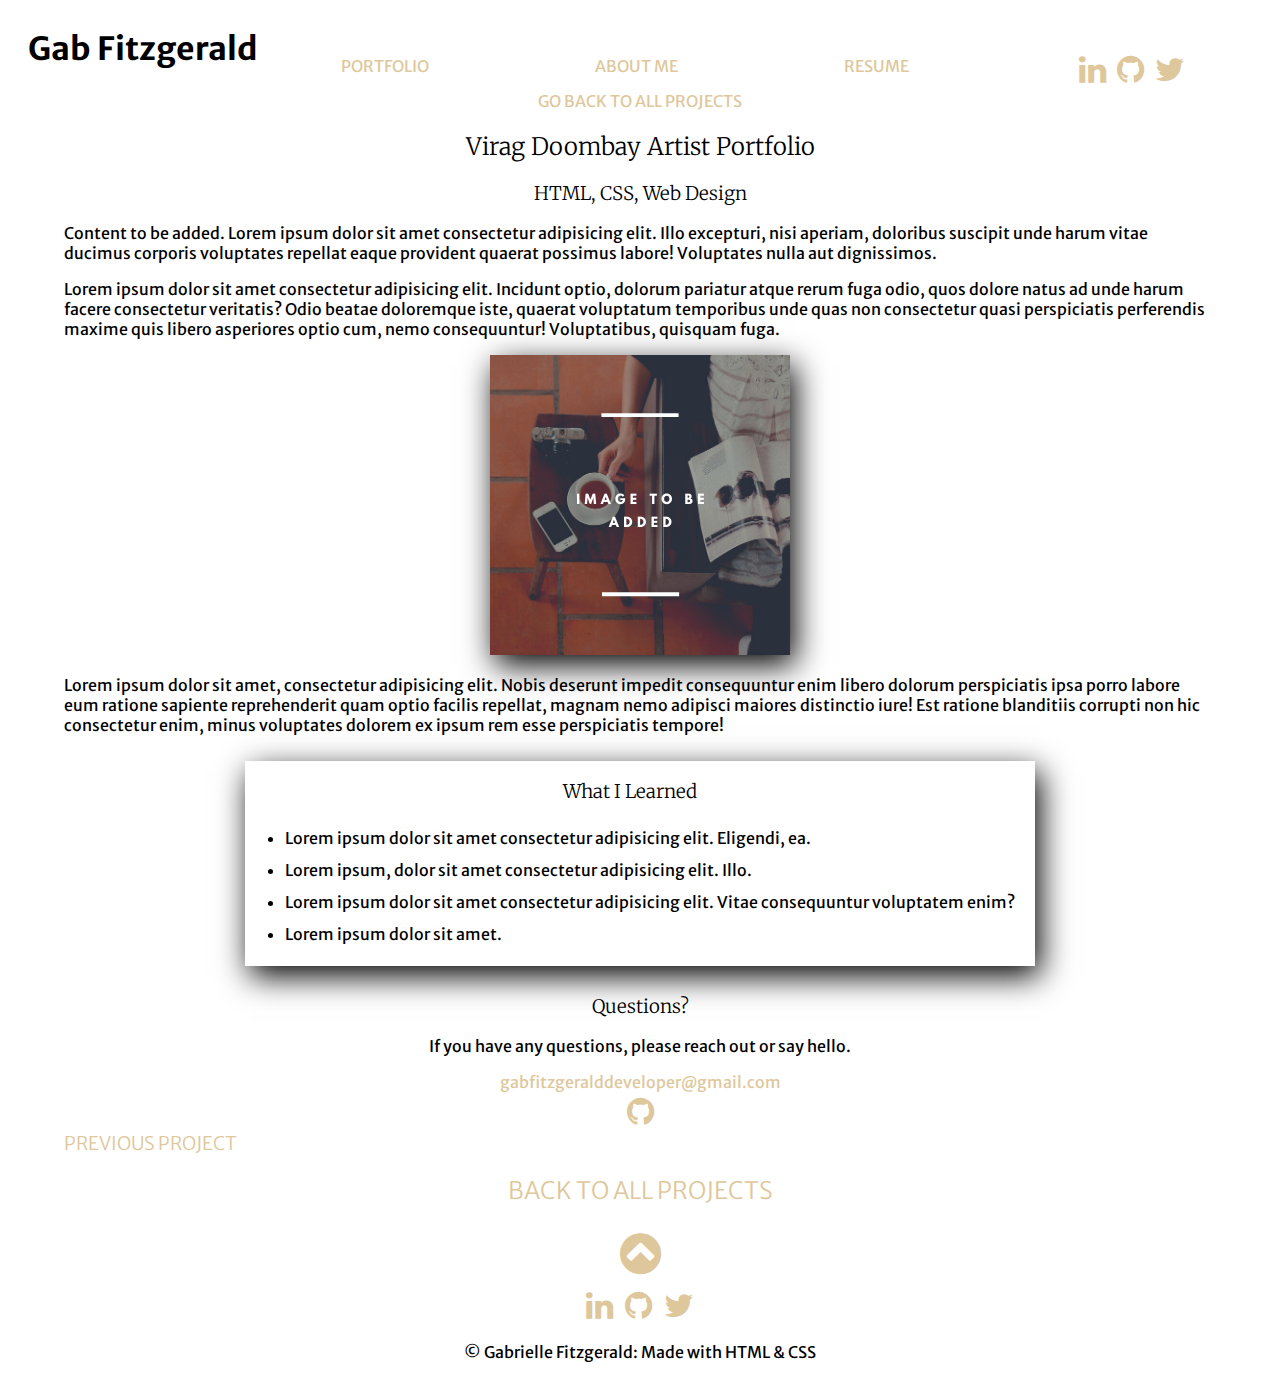
<file: src/virag-dombay-project.html>
<!DOCTYPE html>
<html lang="en" id="top">
<head>
    <meta charset="UTF-8">
    <meta name="viewport" content="width=device-width, initial-scale=1.0">
    <title>Virag Doombay Progect</title>
    <!-- <link rel="stylesheet" href="style.css"> -->
    <link rel="stylesheet" href="style.css">
    <link href="https://cdnjs.cloudflare.com/ajax/libs/font-awesome/4.7.0/css/font-awesome.min.css" rel="stylesheet" integrity="sha512-SfTiTlX6kk+qitfevl/7LibUOeJWlt9rbyDn92a1DqWOw9vWG2MFoays0sgObmWazO5BQPiFucnnEAjpAB+/Sw== sha384-wvfXpqpZZVQGK6TAh5PVlGOfQNHSoD2xbE+QkPxCAFlNEevoEH3Sl0sibVcOQVnN" crossorigin="anonymous">
</head>
<body>
     <!-- mobile pop-up menu nav -->
     <div class="menu-wrap">
        <input type="checkbox" role="checkbox" class="toggler">
        <div class="hamburger"><div></div></div>
        <div class="menu">
            <div>
                <div>
                    <ul>
                        <li><a href="index.html">Portfolio</a></li>
                        <li><a href="index.html">About Me</a></li>
                        <li><a href="resume.html">Resume</a></li>
                        <li>
                            <a href="https://www.linkedin.com/in/gabrielle-fitzgerald-22b8bb190/" target="_blank"><i class="fa fa-linkedin fa-2x"></i></a>
                            <a href="https://github.com/GabFitzgerald/" target="_blank"><i class="fa fa-github fa-2x"></i></a>
                            <a href="https://twitter.com/GabFitzgerald" target="_blank"><i class="fa fa-twitter fa-2x"></i></a>          
                        </li>
                    </ul>
                </div>
            </div>
        </div>
    </div>

    <!-- header -->
    <header>
        <h1>Gab Fitzgerald</h1>
        <nav>
            <ul>
                <li><a href="index.html">Portfolio</a></li>
                <li><a href="index.html">About Me</a></li> 
                <!-- sends to about me section on same page -->
                <li><a href="resume.html">Resume</a></li>
                <!-- links to separate resume page -->
                <li> 
                    <a href="https://www.linkedin.com/in/gabrielle-fitzgerald-22b8bb190/" target="_blank"><i class="fa fa-linkedin fa-2x"></i></a>
                    <a href="https://github.com/GabFitzgerald/" target="_blank"><i class="fa fa-github fa-2x"></i></a>
                    <a href="https://twitter.com/GabFitzgerald" target="_blank"><i class="fa fa-twitter fa-2x"></i></a>  
                </li>
            </ul>
        </nav>
    </header>
    <article class="content">
        <nav name="go-back"><a href="index.html">Go back to all projects</a></nav>
        <!-- title -->
        <h2>Virag Doombay Artist Portfolio</h2> 
        <!-- tech stack -->
        <h3>HTML, CSS, Web Design</h3>

        <!-- content -->
        <p>Content to be added. Lorem ipsum dolor sit amet consectetur adipisicing elit. Illo excepturi, nisi aperiam, doloribus suscipit unde harum vitae ducimus corporis voluptates repellat eaque provident quaerat possimus labore! Voluptates nulla aut dignissimos.</p>
        <p>Lorem ipsum dolor sit amet consectetur adipisicing elit. Incidunt optio, dolorum pariatur atque rerum fuga odio, quos dolore natus ad unde harum facere consectetur veritatis? Odio beatae doloremque iste, quaerat voluptatum temporibus unde quas non consectetur quasi perspiciatis perferendis maxime quis libero asperiores optio cum, nemo consequuntur! Voluptatibus, quisquam fuga.</p>
        <img src="media/Image to be added.png" alt="placeholder image" />
        <p>Lorem ipsum dolor sit amet, consectetur adipisicing elit. Nobis deserunt impedit consequuntur enim libero dolorum perspiciatis ipsa porro labore eum ratione sapiente reprehenderit quam optio facilis repellat, magnam nemo adipisci maiores distinctio iure! Est ratione blanditiis corrupti non hic consectetur enim, minus voluptates dolorem ex ipsum rem esse perspiciatis tempore!</p>
        <section class="what-i-learned">
            <h3>What I Learned</h3>
            <ul>
                <li>Lorem ipsum dolor sit amet consectetur adipisicing elit. Eligendi, ea.</li>
                <li>Lorem ipsum, dolor sit amet consectetur adipisicing elit. Illo.</li>
                <li>Lorem ipsum dolor sit amet consectetur adipisicing elit. Vitae consequuntur voluptatem enim?</li>
                <li>Lorem ipsum dolor sit amet.</li>
            </ul>
        </section>
        <section class="call-to-action">
            <h3>Questions?</h3>
            <p>If you have any questions, please reach out or say hello.</p>
            <a href="mailto:gabfitzgeralddeveloper@gmail.com" class="email-link">gabfitzgeralddeveloper@gmail.com</a>
            <br>
            <!-- githublink -->
            <!-- add the link -->
            <a href=""><i class="fa fa-github fa-2x"></i></a>
        </section>
        <nav class="projects-nav">
            <h3><a href="do_you_have_perfect_pitch.html" class="previous-project-nav">Previous Project</a></h3>
            <!-- <h3><a href="" class="next-project-nav">Next Project</a></h3> -->
            <br>
            <h2><a href="index.html">Back to all projects</a></h2>
        </nav>
    </article>
    <footer>
        <nav>
            <a href="#top">
                <i class="fa fa-chevron-circle-up fa-3x"></i>
            </a>
        </nav>
        <div class="social-links"> 
            <a href="https://www.linkedin.com/in/gabrielle-fitzgerald-22b8bb190/" target="_blank"><i class="fa fa-linkedin fa-2x"></i></a>
            <a href="https://github.com/GabFitzgerald/" target="_blank"><i class="fa fa-github fa-2x"></i></a>
            <a href="https://twitter.com/GabFitzgerald" target="_blank"><i class="fa fa-twitter fa-2x"></i></a>  
        </div>
        <p>&#169; Gabrielle Fitzgerald: Made with HTML & CSS</p>
    </footer>
</body>
</html>
</file>
<file: src/style.css>
@import url('https://fonts.googleapis.com/css?family=Merriweather+Sans&display=swap');
@import url('https://fonts.googleapis.com/css?family=Merriweather&display=swap');

@keyframes appear {
    from {opacity: 0; transform: translateY(10px);} 
    to {opacity: 1; transform: none;}
}

/* Firefox < 16 */
@-moz-keyframes appear {
    from {opacity: 0; transform: translateY(10px);} 
    to {opacity: 1; transform: none;}
}

/* Safari, Chrome and Opera > 12.1 */
@-webkit-keyframes appear {
    from {opacity: 0; transform: translateY(10px);} 
    to {opacity: 1; transform: none;}
}

/* Internet Explorer */
@-ms-keyframes appear {
    from {opacity: 0; transform: translateY(10px);} 
    to {opacity: 1; transform: none;}
}

/* Opera < 12.1 */
@-o-keyframes appear {
    from {opacity: 0; transform: translateY(10px);} 
    to {opacity: 1; transform: none;}
}

header {
    display: grid;
    grid-template-columns: 230px 1fr;   
}

html {
    scroll-behavior: smooth;
}

p {
    font-family: 'Merriweather Sans', sans-serif;
    color: black;
    text-align: left;  
}

.call-to-action p {
    text-align: center;
}

h1 {
    font-family: 'Merriweather Sans', sans-serif;
    font-weight: strong;
    color: black;
    display: inline-block;
    grid-column: 1 / 2;
    width: fit-content;
}

header nav {
    grid-column: 2 / 3;
    align-content: end;
}

h2 {
    font-family: 'Merriweather', serif;
    color: black;
    font-weight: lighter;
}

h3 {
    font-family: 'Merriweather', serif;
    color: black;
    font-weight: lighter;
}

li {
    font-family: 'Merriweather Sans', sans-serif;
    color: black;
    text-align: left;
    line-height: 2em;
}

a {
    font-family: 'Merriweather Sans', sans-serif;
    text-decoration: none;
    color:#DEC79B;
    text-transform: uppercase;
    transition: color 0.2s ease-in;
}

a:hover {
    color: grey;
}

a.email-link {
    text-transform: lowercase;
}

img {
    box-shadow: 5px 10px 30px black;
    /* max-width: 50%; */
    width: 100%;
    height: auto;
}

.twitter-tweet {
    box-shadow: 5px 10px 30px black;
    height: auto;
}

body {
    display: grid;
    grid-template-areas: 
    "header"
    "content"
    "footer";
    background-color: white;
}

header {
    grid-area: header;
    padding: 0;
    padding-left: 20px;
}

.content {
    grid-area: content;
    text-align: center;
    margin: 0 auto;
    -webkit-animation: appear 0.5s ease-in-out forwards; /* Safari, Chrome and Opera > 12.1 */
       -moz-animation: appear 0.5s ease-in-out forwards; /* Firefox < 16 */
        -ms-animation: appear 0.5s ease-in-out forwards; /* Internet Explorer */
         -o-animation: appear 0.5s ease-in-out forwards; /* Opera < 12.1 */
            animation: appear 0.5s ease-in-out forwards;
    position: relative;
    max-width: 100%;
    /* z-index: -1; */
}

#resume {
    height: auto;
}

#view-resume-pdf-link {
    margin: 20px 0;
    display: block;
}

footer {
    grid-area: footer;
    display: grid;
    justify-content: center;
}

footer div {
    display: block;
    text-align: center;
}

footer p {
    display: block;
    text-align: center;
}

footer nav {
    display: block;
    text-align: center;
    height: 60px;
}

body header nav ul {
    padding: 0;
    padding-top: 30px;
    display: flex;
    justify-content: space-around;
    list-style-type: none;
    margin: 0;
}

.social-media-icon {
    height: 28px;
    width: 28px;
    color: #DEC79B; 
}

#back-to-top-icon {
    height: 25px;
    width: 25px;
}

#about-me {
    display: flex;
    flex-wrap: wrap;
    width: 80vw;
    margin: 30px auto;
}

#about-me figure {
     box-shadow: none;
}

#about-me figcaption {
    padding: 20px;
    width: 70vw;
}

#about-me figcaption p {
    text-align: left;
    padding: 10px;
}

article {
    width: 90vw;
}

article img {
    max-height: 400px;
    width: auto;
}

 #about-me img {
    max-width: 300px;
    height: auto;
}

.content h2 {
    text-align: center;
}

.content h3 {
    text-align: center;
}

.content nav h3 {
    display: inline;
    width: 50%;
}

.project-nav {
    text-align: unset;
    display: flex;
    justify-content: space-between;
}

nav h2 {
    display: block; 
}

.previous-project-nav {
    float: left;
}
.next-project-nav {
   float: right;
}

blockquote {
    text-align: center;
}

.what-i-learned-conatiner {
    text-align: center;
}

section.what-i-learned {
    background-color: white;
    box-shadow: 5px 10px 30px black;
    width: fit-content;
    display: inline-block;
    margin: 10px;
    padding-right: 20px;
}

figcaption p {
    text-align: center;
    color: #636363;
}

a i {
    padding: 4px;
}

figure {
    display: flex;
    box-shadow: 5px 10px 30px black;
    height: auto;
    width: 90vw;
    text-align: center;
    padding: 0;
    margin: 0;
    margin-bottom: 20px;
}

figure img {
    max-width: 50%;
    height: auto;
    width: auto;
}

figcaption {
    display: flex;
    justify-content: center;
    flex-direction: column;
    width: 70%;
    padding: 10px;
}

#terminal-ear-training img {
    float: right;
}

/* styling and animating the mobile menu */
.menu-wrap {
    position: fixed;
    top: 0;
    right: 0;
    z-index: 1;
}

.menu-wrap .toggler {
    position: fixed;
    top: 0;
    right: 0;
    z-index: 2;
    cursor: pointer;
    width: 30px;
    height: 30px;
    opacity: 0;
    margin: 1.5rem;
    z-index: 5;
}

.menu-wrap .hamburger {
    visibility: hidden;
    position: none;
    top: 0;
    right: 0;
    z-index: 1;
    width: 30px;
    height: 30px;
    padding: 1.5rem;
    display: flex;
    align-items: center;
    justify-content: center;
    z-index: 5;
}

/* hamburger line */
.menu-wrap .hamburger > div {
    position: relative;
    width: 100%;
    height: 4px;
    background-color: black;
    display: flex;
    align-items: center;
    justify-content: center;
    transition: all 0.4s ease;
}

.menu-wrap .hamburger > div:hover {
    background-color: grey;
}

/* style for top and bottom lines */
.menu-wrap .hamburger > div:before, 
.menu-wrap .hamburger > div:after {
   content: '';
   position: absolute;
   z-index: 1;
   top: -10px;
   width: 100%;
   height: 4px;
   background: inherit;
}

/* moves line down */
.menu-wrap .hamburger > div:after {
    top: 10px;
}

/* toggler animate */
.menu-wrap .toggler:checked + .hamburger > div {
    transform: rotate(135deg);
}

/* turns lines into x */
.menu-wrap .toggler:checked + .hamburger > div:before,
.menu-wrap .toggler:checked + .hamburger > div:after {
    top: 0;
    transform: rotate(90deg);
}

/* rotate on hover when checked */
.menu-wrap .toggler:checked:hover + .hamburger > div {
    transform: rotate(225deg);
}

/* show menu */
.menu-wrap .toggler:checked ~ .menu {
    visibility: visible;
}

/* .menu-wrap .toggler:checked ~ article {
    visibility: hidden;
} */

.menu-wrap .toggler:checked ~ .menu > div {
    transform: scale(1);
    transition-duration: 0.4s;
}

.menu-wrap .toggler:checked ~ .menu > div > div {
    opacity: 1;
    transition: opacity 0.4s ease 0.4s;
}

.menu-wrap .menu {
    position: fixed;
    top: 0;
    left: 0;
    width: 100%;
    height: 100%;
    visibility: hidden;
    overflow: hidden;
    display: flex;
    align-items: center;
    justify-content: center;
    z-index: 4;
}

.menu-wrap .menu > div {
    background: rgba(0, 0, 0, 0.9);
    border-radius: 50%;
    width: 200vw;
    height: 200vh;
    display: flex;
    flex: none;
    align-items: center;
    justify-content: center;
    transform: scale(0);
    transition: all 0.4s ease;
    z-index: 2;
}

.menu-wrap .menu > div > div {
    text-align: center;
    max-width: 90vw;
    max-width: 100vh;
    opacity: 0;
    transition: opacity 0.7s ease;
    position: relative;
    z-index: 2;
}

.menu-wrap .menu > div > div > ul {
    padding: 0;
}

.menu-wrap .menu > div > div > ul > li {
    list-style: none;
    color: black;
    font-size: 1.5rem;
    padding: 1rem;
    z-index: 3;
}

.menu-wrap .menu > div > div > ul > li {
    color: inherit;
    text-decoration: none;
    transition: color 0.4s ease;
    text-align: center;
    font-size: 40px;
}

i:hover {
    color: grey;
}

#portfolio-blog-roll {
    display: flex;
    flex-direction: column;
    justify-content: center;
}

/* mobile responsiveness */
@media screen and (max-width: 700px) {
    /* don't display full header */
    body header nav {
        display: none;
    }
    
    /* make hamburger visible */
    .menu-wrap {
        visibility: visible;
    }

    .menu-wrap .toggler {
        visibility: visible;
    }

    .menu-wrap .hamburger {
        visibility: visible;
    }

    figure {
        display: flex;
        flex-direction: column;
        align-items: center;
        padding-bottom: 10px;
        min-width: 40%;
        width: 90vw;
    }

    figure figcaption {
        padding: 0;
    }

    figure figcaption h2 {
        padding: 0;
        margin: 0;
    }

    figure figcaption p {
        padding: 2px;
        margin: 2px;
    }
}


/* sprinkle - dark/light mode */
/* @media screen and (prefers-color-scheme: light) {
    body {
        background-color: white;
        color: black;
    }
} */
</file>
